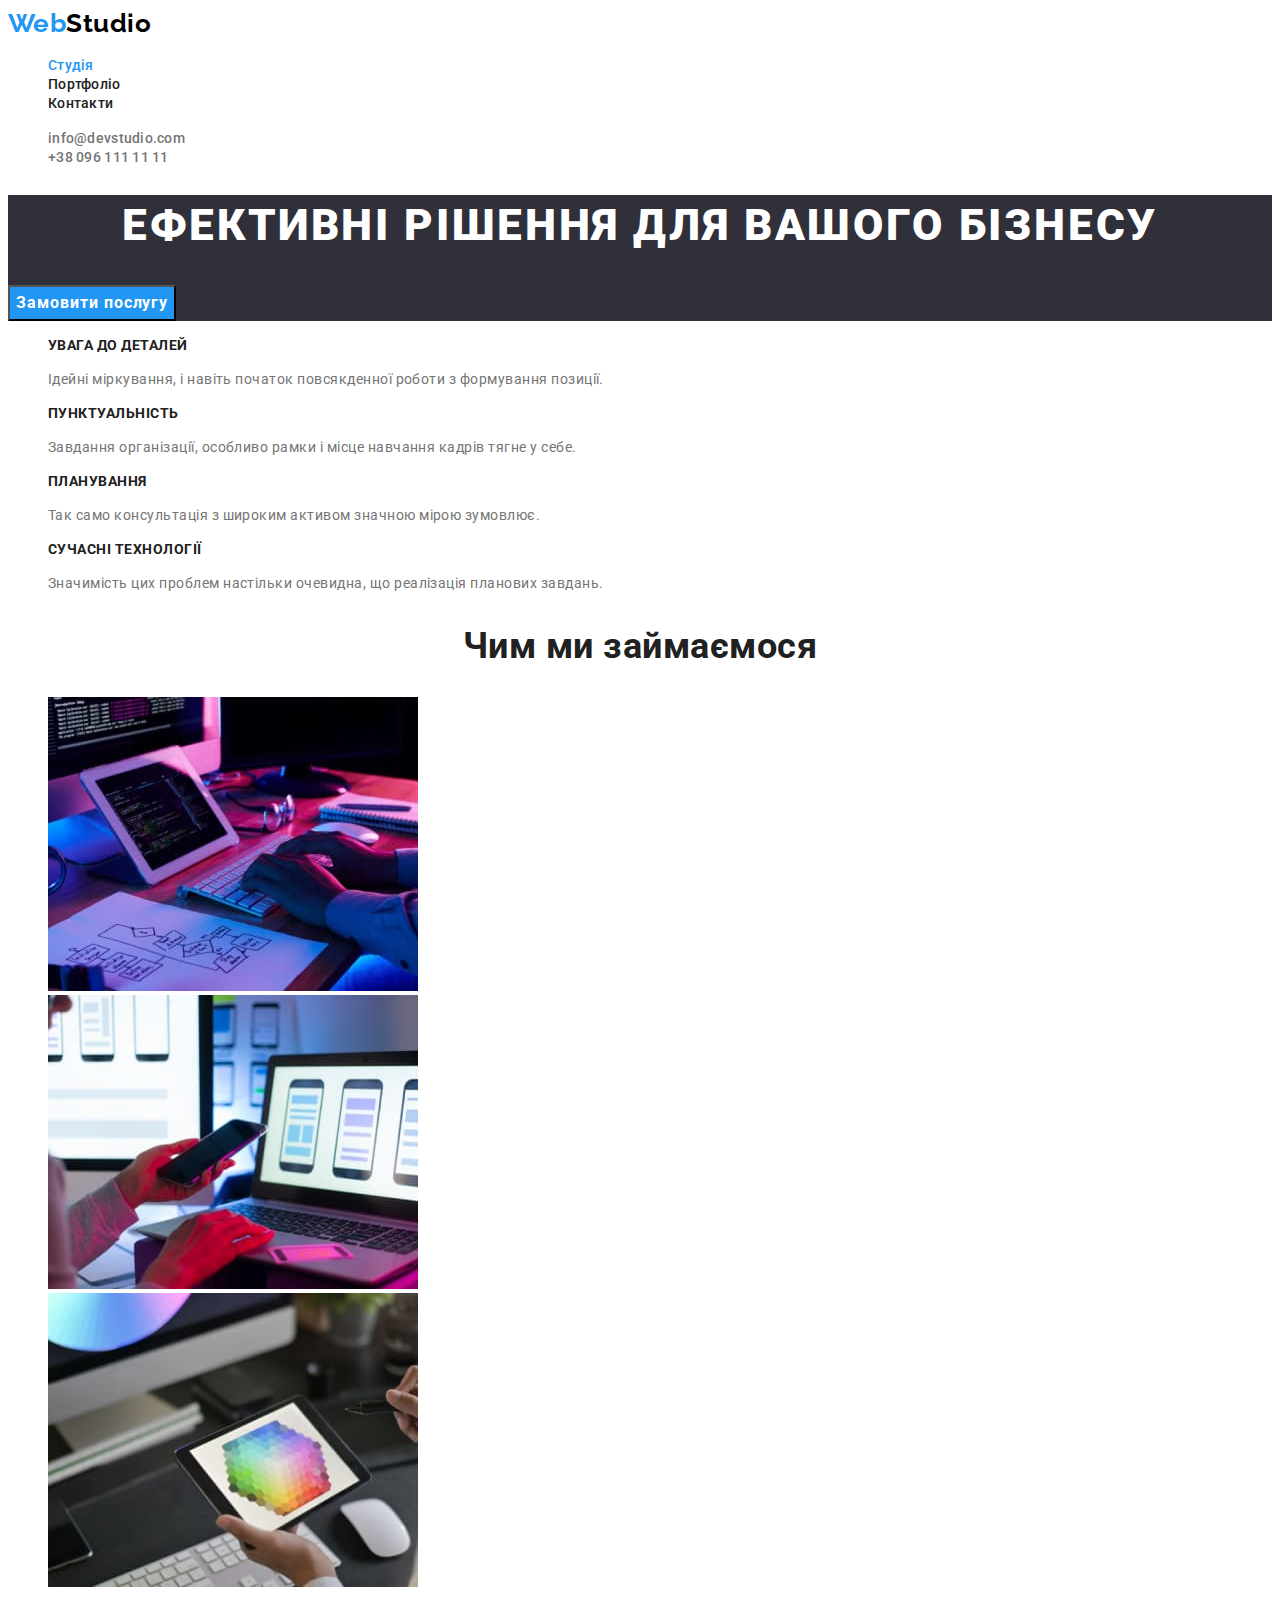
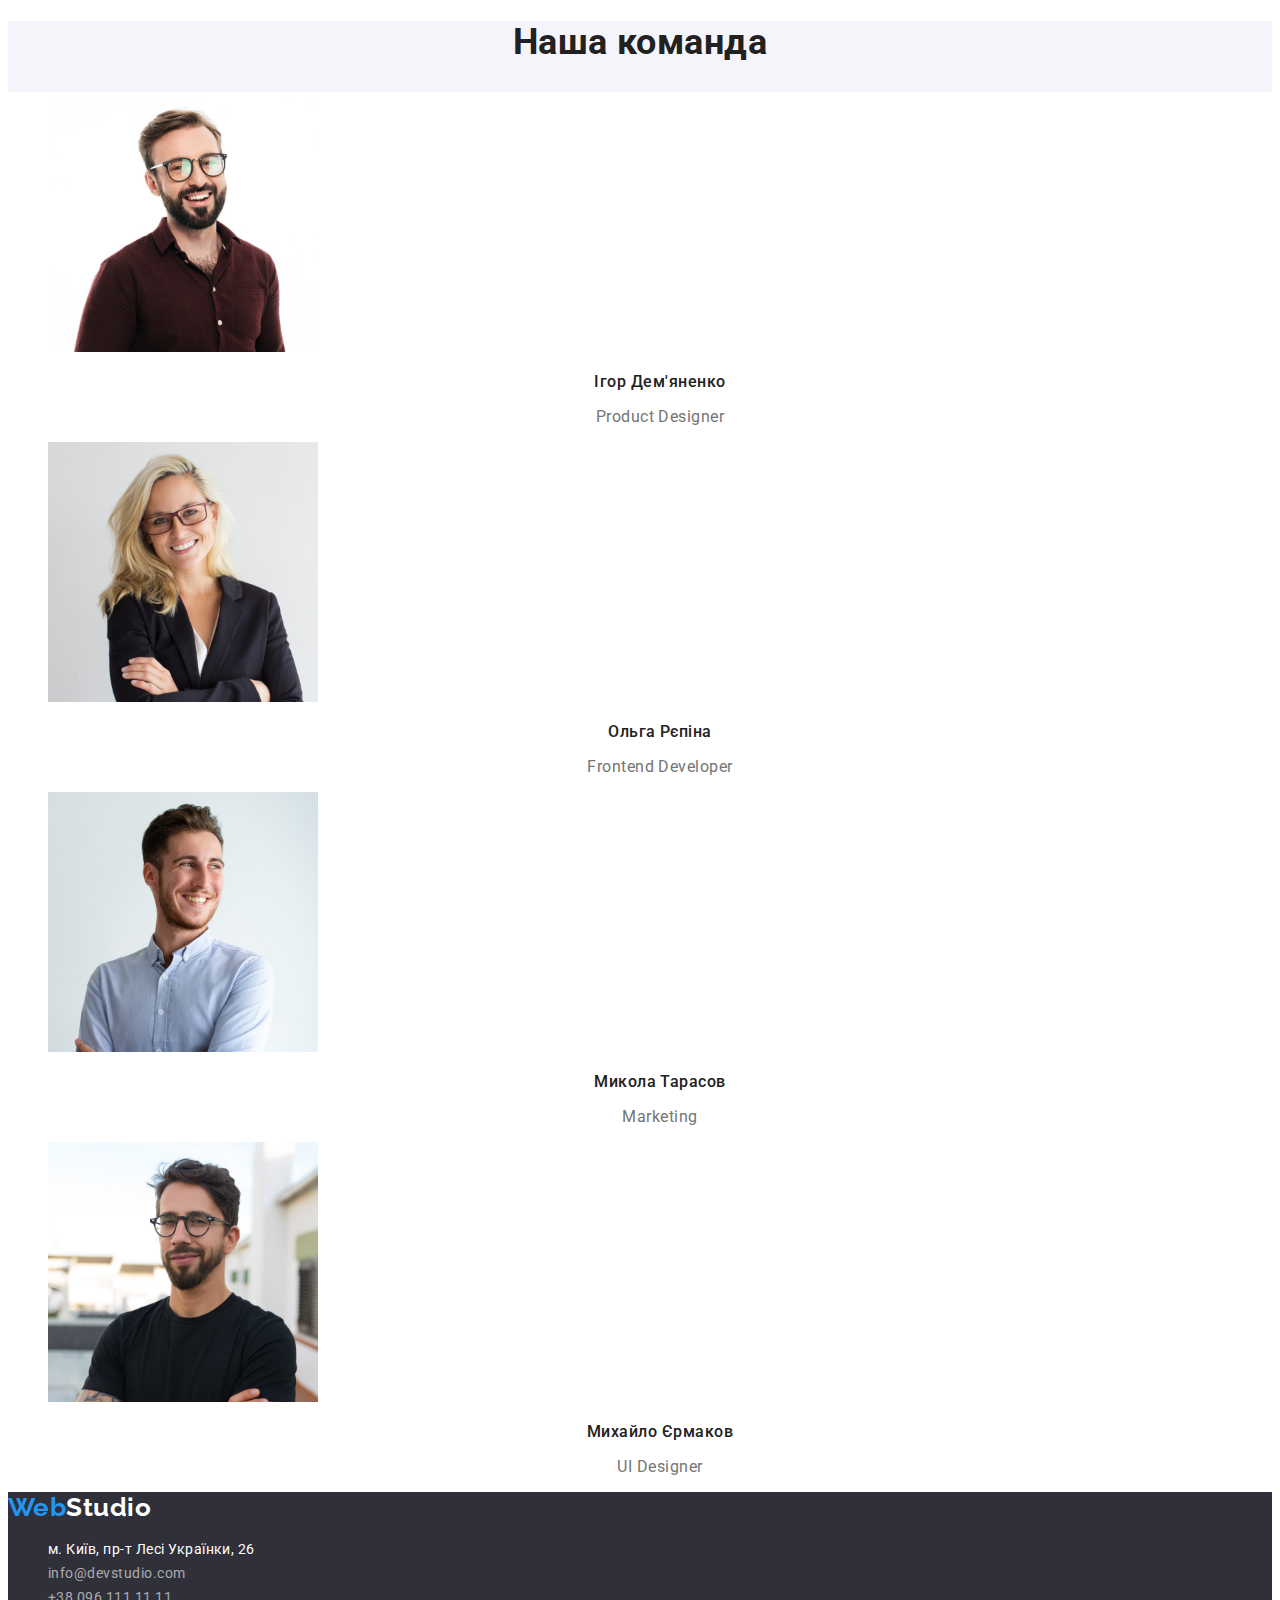
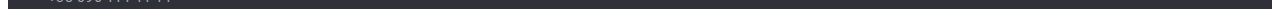
<file: index.html>
<!DOCTYPE html>
<html lang="uk">
  <head>
    <meta charset="UTF-8" />
    <meta http-equiv="X-UA-Compatible" content="IE=edge" />
    <meta name="viewport" content="width=device-width, initial-scale=1.0" />
    <title>Студія</title>

    <link rel="preconnect" href="https://fonts.googleapis.com" />
    <link rel="preconnect" href="https://fonts.gstatic.com" crossorigin />
    <link
      href="https://fonts.googleapis.com/css2?family=Raleway:wght@700&family=Roboto:wght@400;500;700;900&display=swap"
      rel="stylesheet"
    />

    <link rel="stylesheet" href="./css/styles.css" />
  </head>

  <body>
    <!-- Шапка сайту -->
    <header class="header">
      <nav>
        <a href="/" lang="en" class="link logo"><span class="logo-part">Web</span>Studio</a>
        <!-- TODO: замінити посилання ./index.html на дійсне -->
        <ul class="site-nav list">
          <li><a href="./index.html" class="link current">Студія</a></li>
          <li><a href="./portfolio.html" class="link">Портфоліо</a></li>
          <li><a href="./index.html" class="link">Контакти</a></li>
        </ul>
      </nav>

      <ul class="contacts list">
        <li>
          <a href="mailto:info@devstudio.com" class="link">info@devstudio.com</a>
        </li>
        <li>
          <a href="tel:+380961111111" class="link">+38 096 111 11 11</a>
        </li>
      </ul>
    </header>

    <main>
      <!-- Герой -->
      <section class="hero">
        <h1 class="hero-title">Ефективні рішення для вашого бізнесу</h1>
        <button type="button" class="button hero">Замовити послугу</button>
      </section>

      <!-- Секція Особливості -->
      <section class="section features">
        <h2 class="section-title visually-hidden">Особливості</h2>
        <ul class="features list">
          <li>
            <h3 class="subtitle">Увага до деталей</h3>
            <p class="text">
              Ідейні міркування, і навіть початок повсякденної роботи з формування позиції.
            </p>
          </li>
          <li>
            <h3 class="subtitle">Пунктуальність</h3>
            <p class="text">
              Завдання організації, особливо рамки і місце навчання кадрів тягне у себе.
            </p>
          </li>
          <li>
            <h3 class="subtitle">Планування</h3>
            <p class="text">Так само консультація з широким активом значною мірою зумовлює.</p>
          </li>
          <li>
            <h3 class="subtitle">Сучасні технології</h3>
            <p class="text">
              Значимість цих проблем настільки очевидна, що реалізація планових завдань.
            </p>
          </li>
        </ul>
      </section>

      <!-- Секція Чим ми займаємося -->
      <section class="section works">
        <h2 class="section-title">Чим ми займаємося</h2>
        <ul class="works list">
          <li>
            <img src="./images/we-do-1.jpg" alt="Планшет на столі" width="370" height="294" />
          </li>
          <li>
            <img src="./images/we-do-2.jpg" alt="Ноутбук на столі" width="370" height="294" />
          </li>
          <li>
            <img src="./images/we-do-3.jpg" alt="Планшет у руці" width="370" height="294" />
          </li>
        </ul>
      </section>

      <!-- Секція Наша команда -->
      <section class="section team">
        <h2 class="section-title">Наша команда</h2>
        <ul class="team list">
          <li>
            <img src="./images/team-1.jpg" alt="Ігор Дем'яненко" width="270" height="260" />
            <h3 class="subtitle">Ігор Дем'яненко</h3>
            <p lang="en" class="text">Product Designer</p>
          </li>
          <li>
            <img src="./images/team-2.jpg" alt="Ольга Рєпіна" width="270" height="260" />
            <h3 class="subtitle">Ольга Рєпіна</h3>
            <p lang="en" class="text">Frontend Developer</p>
          </li>
          <li>
            <img src="./images/team-3.jpg" alt="Микола Тарасов" width="270" height="260" />
            <h3 class="subtitle">Микола Тарасов</h3>
            <p lang="en" class="text">Marketing</p>
          </li>
          <li>
            <img src="./images/team-4.jpg" alt="Михайло Єрмаков" width="270" height="260" />
            <h3 class="subtitle">Михайло Єрмаков</h3>
            <p lang="en" class="text">UI Designer</p>
          </li>
        </ul>
      </section>
    </main>

    <!-- Підвал -->
    <footer class="footer">
      <a href="/" lang="en" class="link logo"><span class="logo-part">Web</span>Studio</a>

      <address>
        <ul class="address list">
          <li>
            <a
              href="https://www.google.com/maps/d/embed?mid=10uSM3H-mIU3GznYo2szRIEphczw&hl=en_US&ehbc=2E312F"
              target="_blank"
              rel="noopener noreferrer nofollow"
              class="link post"
              >м. Київ, пр-т Лесі Українки, 26
            </a>
          </li>
          <li>
            <a href="mailto:info@devstudio.com" class="link">info@devstudio.com</a>
          </li>
          <li>
            <a href="tel:+380961111111" class="link">+38 096 111 11 11</a>
          </li>
        </ul>
      </address>
    </footer>
  </body>
</html>
</file>
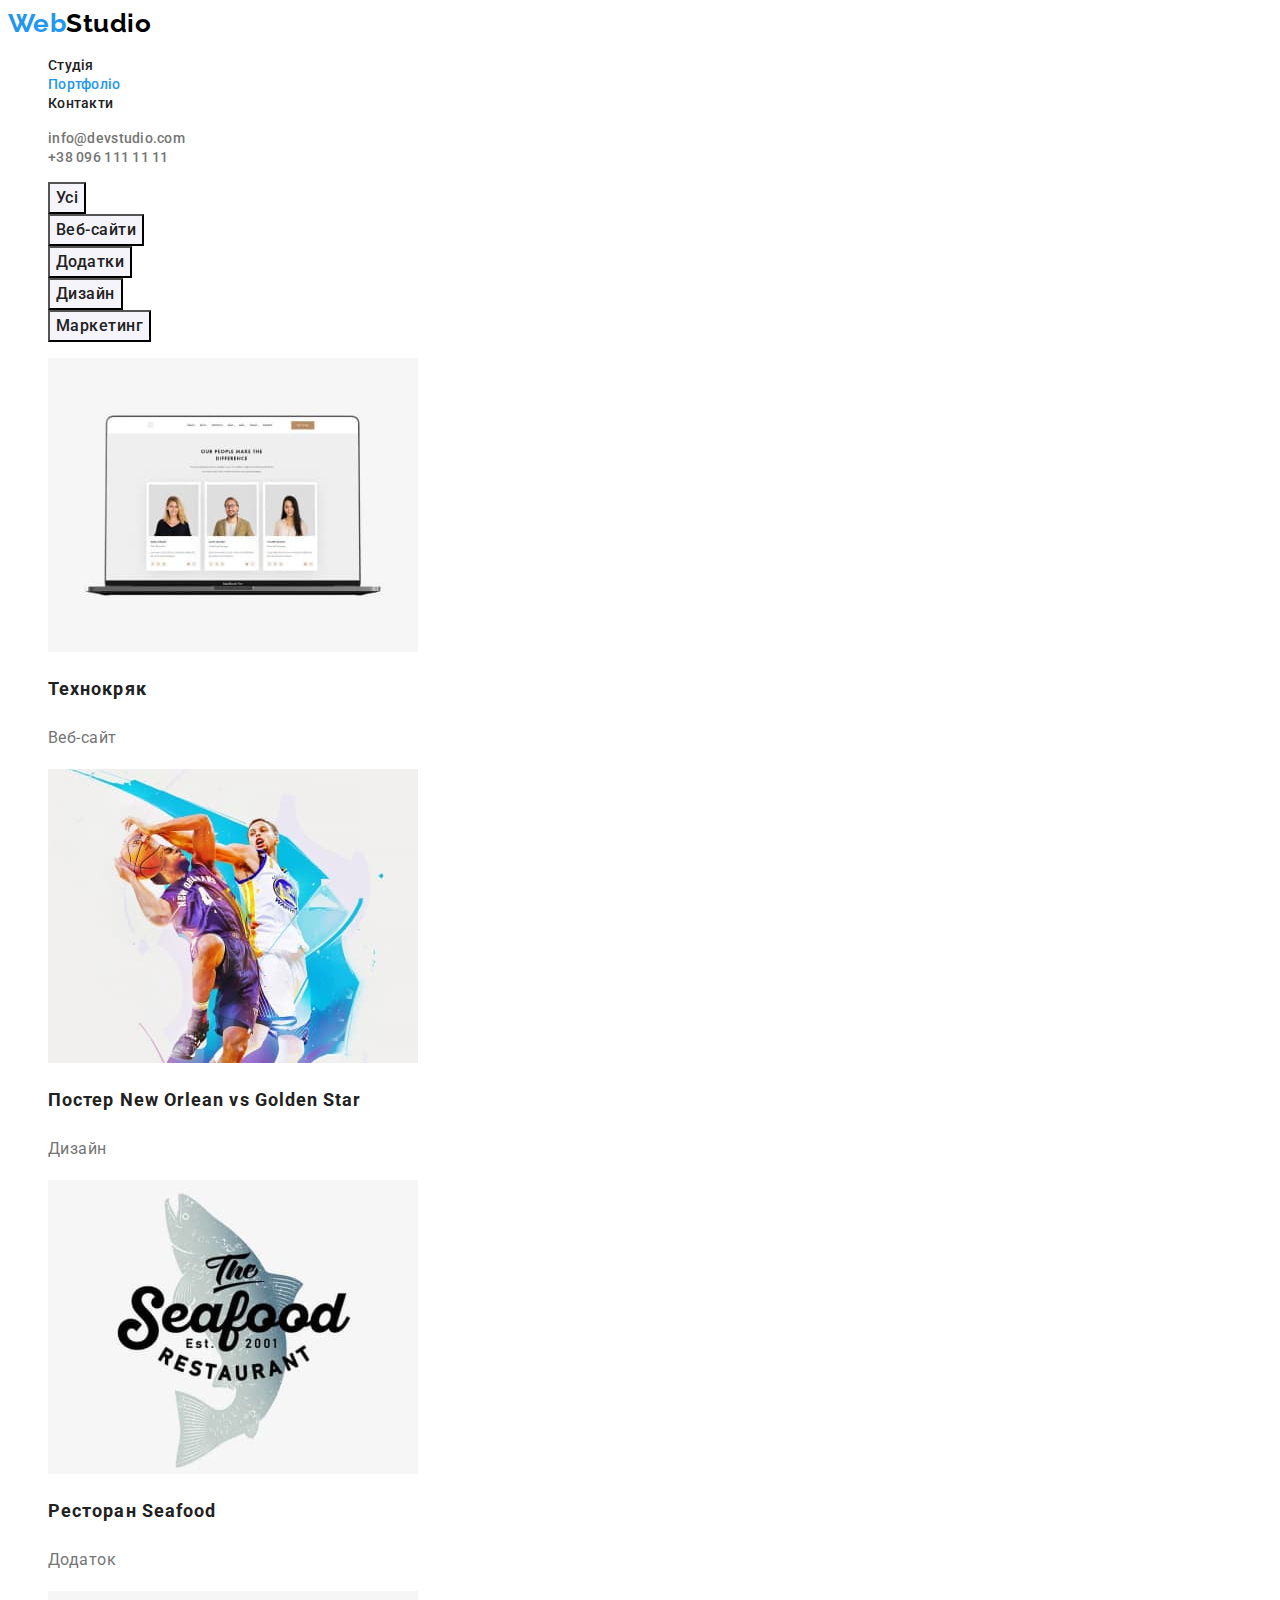
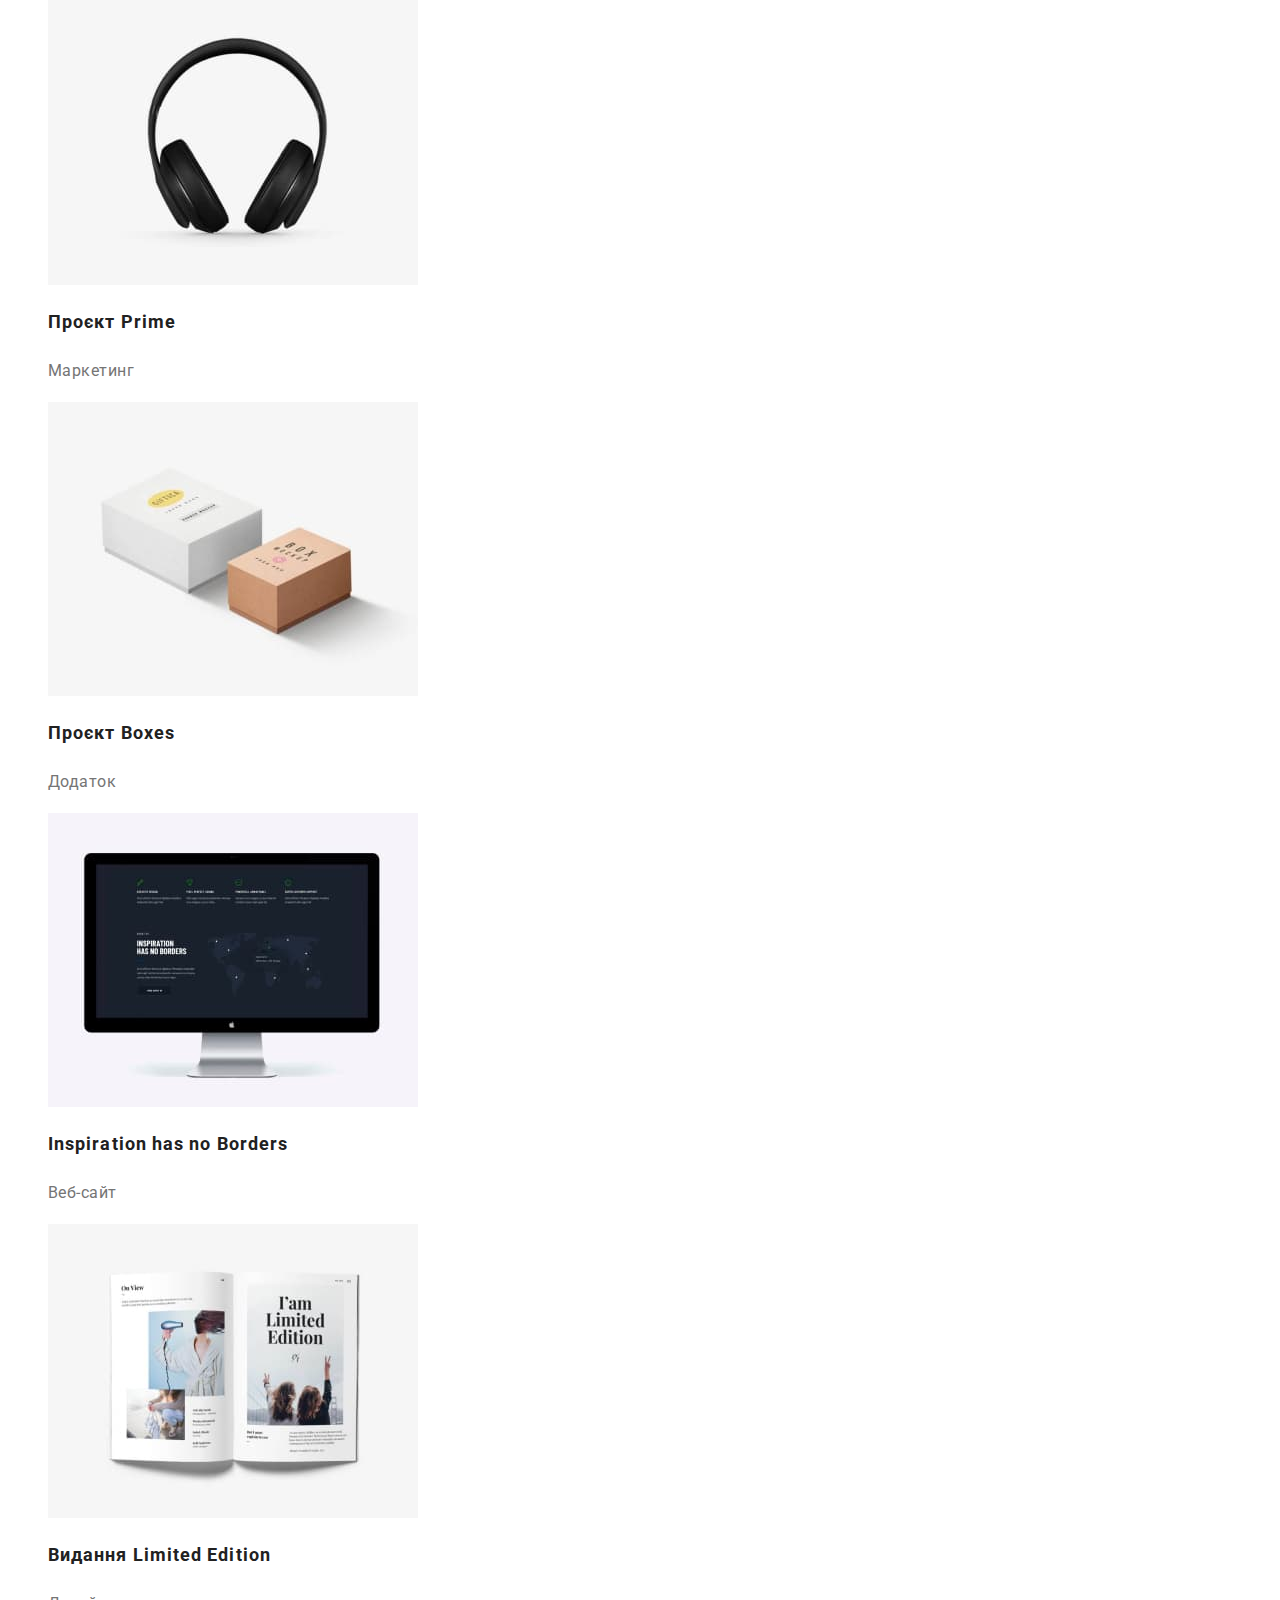
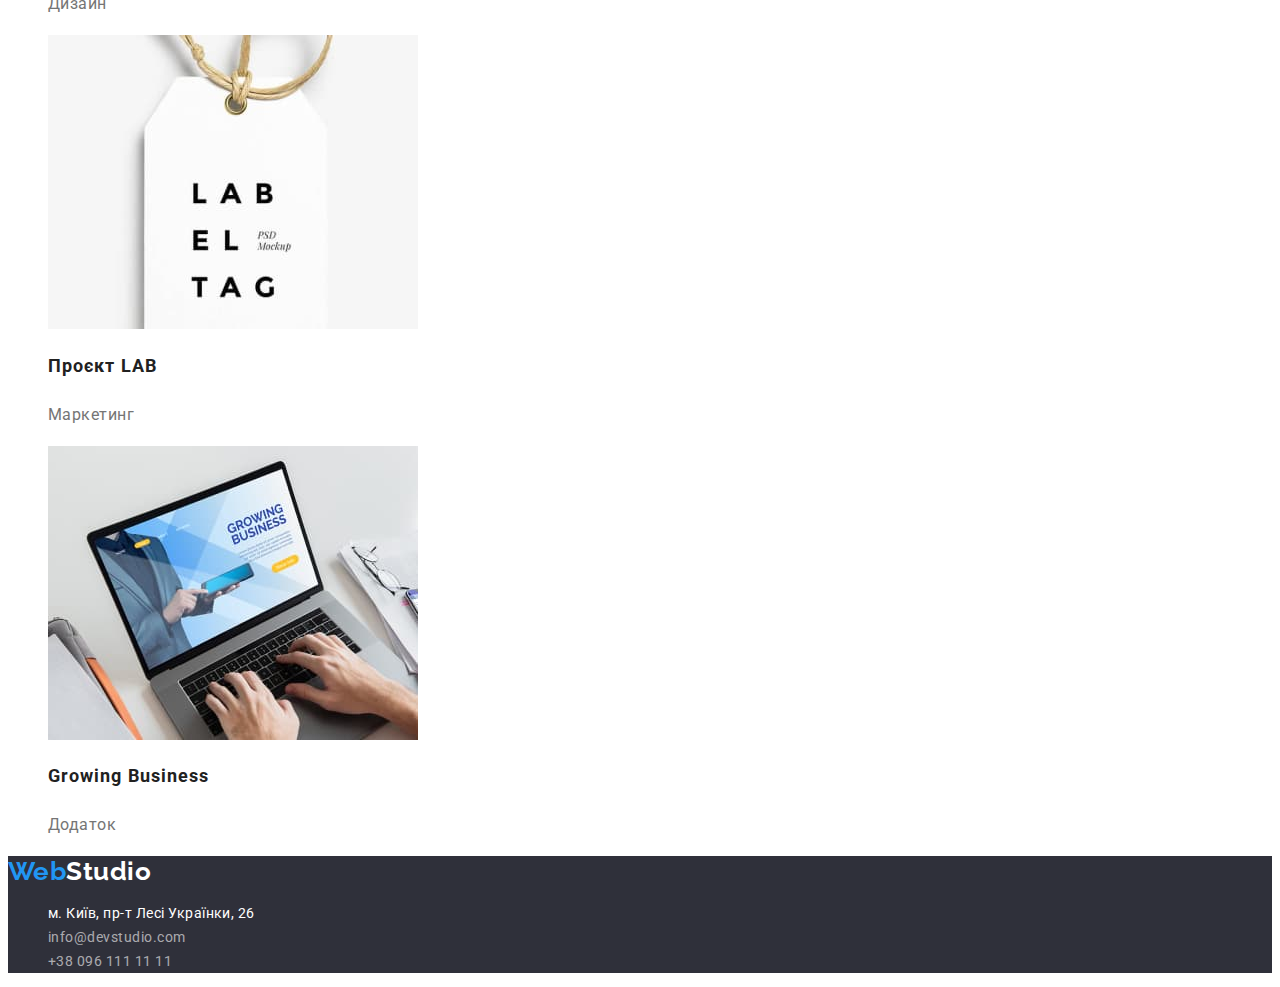
<file: portfolio.html>
<!DOCTYPE html>
<html lang="uk">
  <head>
    <meta charset="UTF-8" />
    <meta http-equiv="X-UA-Compatible" content="IE=edge" />
    <meta name="viewport" content="width=device-width, initial-scale=1.0" />
    <title>Студія</title>

    <link rel="preconnect" href="https://fonts.googleapis.com" />
    <link rel="preconnect" href="https://fonts.gstatic.com" crossorigin />
    <link
      href="https://fonts.googleapis.com/css2?family=Raleway:wght@700&family=Roboto:wght@400;500;700;900&display=swap"
      rel="stylesheet"
    />

    <link rel="stylesheet" href="./css/styles.css" />
  </head>

  <body>
    <!-- Шапка сайту -->
    <header class="header">
      <nav>
        <a href="/" lang="en" class="link logo"><span class="logo-part">Web</span>Studio</a>
        <!-- TODO: замінити посилання ./index.html на дійсне -->
        <ul class="site-nav list">
          <li><a href="./index.html" class="link">Студія</a></li>
          <li><a href="./portfolio.html" class="link current">Портфоліо</a></li>
          <li><a href="./index.html" class="link">Контакти</a></li>
        </ul>
      </nav>

      <ul class="contacts list">
        <li>
          <a href="mailto:info@devstudio.com" class="link">info@devstudio.com</a>
        </li>
        <li>
          <a href="tel:+380961111111" class="link">+38 096 111 11 11</a>
        </li>
      </ul>
    </header>

    <main>
      <!-- Портфоліо -->
      <section class="section portfolio">
        <h1 class="section-title visually-hidden">Портфоліо</h1>
        <ul class="portfolio list">
          <li>
            <button type="button" class="button primary">Усі</button>
          </li>
          <li>
            <button type="button" class="button primary">Веб-сайти</button>
          </li>
          <li>
            <button type="button" class="button primary">Додатки</button>
          </li>
          <li>
            <button type="button" class="button primary">Дизайн</button>
          </li>
          <li>
            <button type="button" class="button primary">Маркетинг</button>
          </li>
        </ul>
        <!-- TODO: замінити посилання ./index.html на дійсне -->
        <ul class="portfolio list">
          <li>
            <a href="./index.html" class="link">
              <img src="./images/project-1.jpg" alt="Ноутбук" width="370" height="294" />
              <h2 class="subtitle">Технокряк</h2>
              <p class="text">Веб-сайт</p>
            </a>
          </li>
          <li>
            <a href="./index.html" class="link">
              <img src="./images/project-2.jpg" alt="Баскетболісти" width="370" height="294" />
              <h2 class="subtitle">Постер <span lang="en">New Orlean vs Golden Star</span></h2>
              <p class="text">Дизайн</p>
            </a>
          </li>
          <li>
            <a href="./index.html" class="link">
              <img src="./images/project-3.jpg" alt="Лого з рибою" width="370" height="294" />
              <h2 class="subtitle">Ресторан <span lang="en">Seafood</span></h2>
              <p class="text">Додаток</p>
            </a>
          </li>
          <li>
            <a href="./index.html" class="link">
              <img src="./images/project-4.jpg" alt="Навушники" width="370" height="294" />
              <h2 class="subtitle">Проєкт <span lang="en">Prime</span></h2>
              <p class="text">Маркетинг</p>
            </a>
          </li>
          <li>
            <a href="./index.html" class="link">
              <img src="./images/project-5.jpg" alt="Коробки з паперу" width="370" height="294" />
              <h2 class="subtitle">Проєкт <span lang="en">Boxes</span></h2>
              <p class="text">Додаток</p>
            </a>
          </li>
          <li>
            <a href="./index.html" class="link">
              <img src="./images/project-6.jpg" alt="Монітор" width="370" height="294" />
              <h2 lang="en" class="subtitle">Inspiration has no Borders</h2>
              <p class="text">Веб-сайт</p>
            </a>
          </li>
          <li>
            <a href="./index.html" class="link">
              <img src="./images/project-7.jpg" alt="Розгорнута книга" width="370" height="294" />
              <h2 class="subtitle">Видання <span lang="en">Limited Edition</span></h2>
              <p class="text">Дизайн</p>
            </a>
          </li>
          <li>
            <a href="./index.html" class="link">
              <img src="./images/project-8.jpg" alt="Етикетка" width="370" height="294" />
              <h2 class="subtitle">Проєкт <span lang="en">LAB</span></h2>
              <p class="text">Маркетинг</p>
            </a>
          </li>
          <li>
            <a href="./index.html" class="link">
              <img src="./images/project-9.jpg" alt="Ноутбук" width="370" height="294" />
              <h2 lang="en" class="subtitle">Growing Business</h2>
              <p class="text">Додаток</p>
            </a>
          </li>
        </ul>
      </section>
    </main>

    <!-- Підвал -->
    <footer class="footer">
      <a href="/" lang="en" class="link logo"><span class="logo-part">Web</span>Studio</a>

      <address>
        <ul class="address list">
          <li>
            <a
              href="https://www.google.com/maps/d/embed?mid=10uSM3H-mIU3GznYo2szRIEphczw&hl=en_US&ehbc=2E312F"
              target="_blank"
              rel="noopener noreferrer nofollow"
              class="link post"
              >м. Київ, пр-т Лесі Українки, 26
            </a>
          </li>
          <li>
            <a href="mailto:info@devstudio.com" class="link">info@devstudio.com</a>
          </li>
          <li>
            <a href="tel:+380961111111" class="link">+38 096 111 11 11</a>
          </li>
        </ul>
      </address>
    </footer>
  </body>
</html>
</file>
<file: css/styles.css>
:root {
  --primary-text-color: #757575;
  --title-text-color: #212121;
  --secondary-text-color: #fff;
  --footer-text-color: rgba(255, 255, 255, 0.6);
  --rare-text-color: #000;
  --accent-color: #2196f3;
  --button-active-color: #188ce8;
  --primary-bgc: #fff;
  --secondary-bgc: #2f303a;
  --team-bgc: #f5f4fa;
  --decorativ-line-color: #ececec;
  --primary-font-family: 'Roboto';
  --logo-font-family: 'Raleway';
}

body {
  color: var(--primary-text-color);
  background-color: var(--primary-bgc);
  font-family: var(--primary-font-family), sans-serif;
  letter-spacing: 0.03em;
}

/* <!-- Шапка сайту -- >  */
.logo {
  color: var(--rare-text-color);
  font-family: var(--logo-font-family), sans-serif;
  font-weight: 700;
  font-size: 26px;
  line-height: calc(31 / 26);
  text-decoration: none;
}

.logo-part {
  color: var(--accent-color);
}

.list {
  list-style: none;
}

/* .link {
  text-decoration: none;
} */

.site-nav .link {
  color: var(--title-text-color);
  font-weight: 500;
  font-size: 14px;
  line-height: calc(16 / 14);
  letter-spacing: 0.02em;
  text-decoration: none;
}

.site-nav .link:hover,
.site-nav .link:focus {
  color: var(--accent-color);
}

.site-nav .link.current {
  color: var(--accent-color);
}

.contacts .link {
  color: var(--primary-text-color);
  font-weight: 500;
  font-size: 14px;
  line-height: calc(16 / 14);
  letter-spacing: 0.02em;
  text-decoration: none;
}

.contacts .link:hover,
.contacts .link:focus {
  color: var(--accent-color);
}

/* <!-- Герой --> */
.hero {
  background-color: var(--secondary-bgc);
}

.hero-title {
  color: var(--secondary-text-color);
  font-weight: 900;
  font-size: 44px;
  line-height: calc(60 / 44);
  text-align: center;
  letter-spacing: 0.06em;
  text-transform: uppercase;
}

/* <!-- Секція Особливості (скритий заголовок)--> */
.visually-hidden {
  position: absolute;
  white-space: nowrap;
  width: 1px;
  height: 1px;
  overflow: hidden;
  border: 0;
  padding: 0;
  clip: rect(0 0 0 0);
  clip-path: inset(50%);
  margin: -1px;
}

.section-title {
  color: var(--title-text-color);
}

.features .section-title,
.works .section-title,
.team .section-title {
  font-weight: 700;
  font-size: 36px;
  line-height: calc(42 / 36);
  text-align: center;
}

.section .subtitle {
  color: var(--title-text-color);
}

.features .subtitle {
  font-weight: 700;
  font-size: 14px;
  line-height: calc(16 / 14);
  text-transform: uppercase;
}

.features .text {
  font-size: 14px;
  line-height: calc(24 / 14);
}

/* <!-- Секція Наша команда --> */
.section.team {
  background-color: var(--team-bgc);
}

.team.list {
  background-color: var(--primary-bgc);
}

.team .subtitle {
  font-weight: 500;
  font-size: 16px;
  line-height: calc(19 / 16);
  text-align: center;
}

.team .text {
  font-size: 16px;
  line-height: calc(19 / 16);
  text-align: center;
}

/* <!-- Підвал --> */
.footer {
  background-color: var(--secondary-bgc);
}

.footer .logo {
  color: var(--secondary-text-color);
}

.address .link.post {
  color: var(--secondary-text-color);
}

.address .link {
  color: var(--footer-text-color);
  text-decoration: none;
}

.address .link:hover,
.address .link:focus {
  color: var(--accent-color);
}

.address.list {
  font-style: normal;
  font-size: 14px;
  line-height: calc(24 / 14);
}

/* Кнопки */
.button {
  color: var(--primary-text-color);
  background-color: var(--primary-bgc);
  cursor: pointer;
  font-family: inherit;
}

.button.hero {
  color: var(--secondary-text-color);
  background-color: var(--accent-color);
  font-weight: 700;
  font-size: 16px;
  line-height: calc(30 / 16);
  letter-spacing: 0.06em;
}

.button.hero:hover,
.button.hero:focus {
  background-color: var(--button-active-color);
}

/* Секція Портфоліо */
.button.primary {
  color: var(--title-text-color);
  background-color: var(--team-bgc);
  font-weight: 500;
  font-size: 16px;
  line-height: calc(26 / 16);
  letter-spacing: 0.03em;
}

.button.primary:hover,
.button.primary:focus {
  color: var(--secondary-text-color);
  background-color: var(--accent-color);
}

.portfolio .link {
  text-decoration: none;
}

.portfolio .link:hover,
.portfolio .link:focus {
  color: var(--accent-color);
}

.portfolio .subtitle:hover,
.portfolio .subtitle:focus {
  color: var(--accent-color);
}

.portfolio .subtitle {
  font-weight: 700;
  font-size: 18px;
  line-height: calc(36 / 18);
  letter-spacing: 0.06em;
}

.portfolio .text {
  color: var(--primary-text-color);
  font-size: 16px;
  line-height: calc(30 / 16);
}

.portfolio .text:hover,
.portfolio .text:focus {
  color: var(--accent-color);
}
</file>
